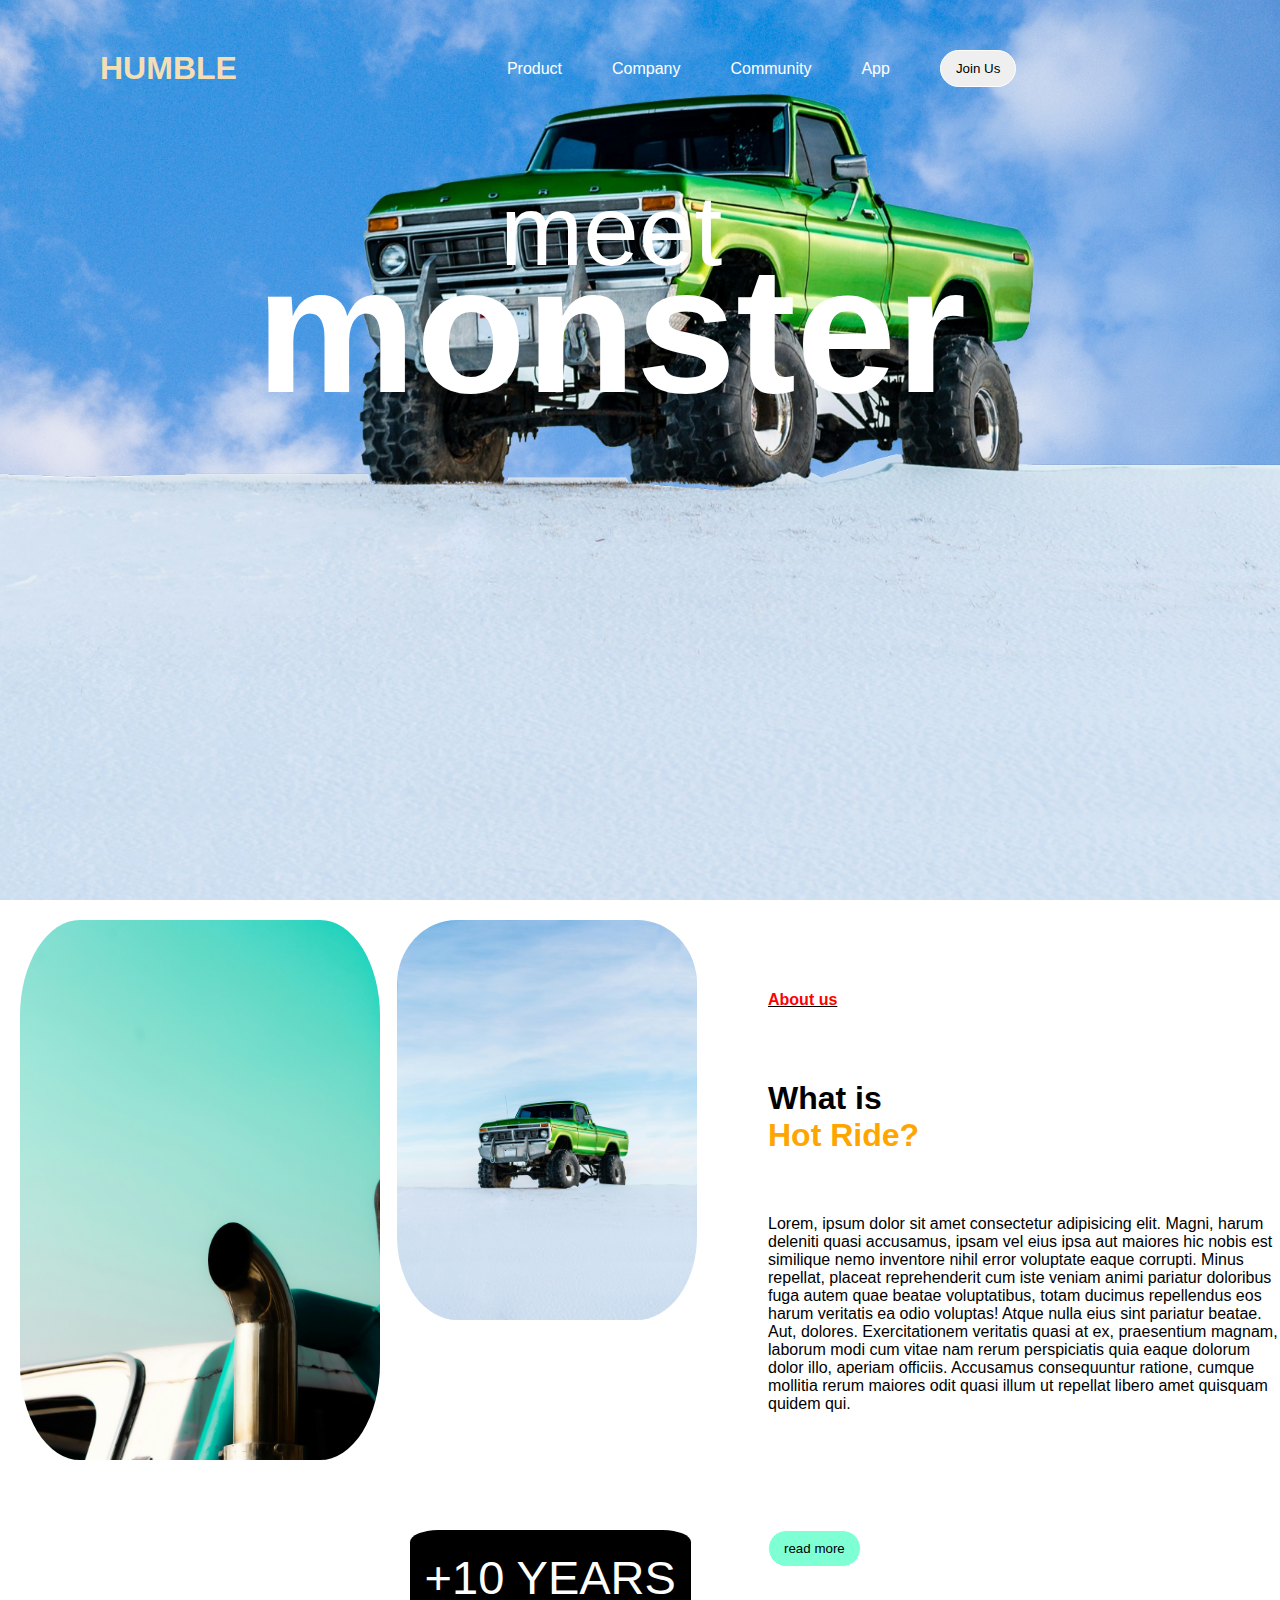
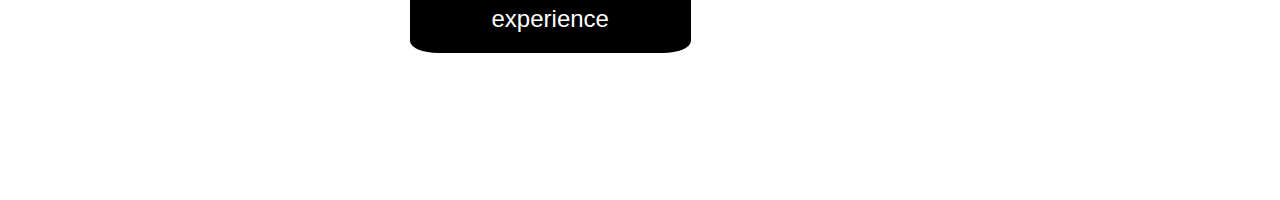
<file: index.html>
<!DOCTYPE html>
<html lang="en">
  <head>
    <meta charset="UTF-8" />
    <meta name="viewport" content="width=device-width, initial-scale=1.0" />
    <link rel="stylesheet" href="style.css" />
    <link rel="shortcut icon" href="./ChatGPT Image 12 Nov 2025, 13.55.31.png" type="image/x-icon">
    <title>Humble</title>
  </head>
  <body>
    <header>
      <h2 class="logo">humble</h2>
      <nav class="navigation">
        <a href="#" class="active">Product</a>
        <a href="#">Company</a>
        <a href="#">Community</a>
        <a href="#">App </a>
      </nav>
      <button>Join Us</button>
    </header>
    <main>
      <section>
        <div id="text">
          <h2>meet</h2>
          <h1>monster</h1>
        </div>
        <div class="img-sec">
          <!-- <div class="image-sec"> -->
          <img src="./uriel-xtgONQzGgOE-unsplash.jpg" id="img1" />
          <!-- </div> -->
          <!-- <div class="image-sec2"> -->
          <img src="./Monstar image.png" id="img2" />
          <!-- </div> -->
        </div>
      </section>
      <div id="about-sec">
        <div class="card-one">
          <img src="./filip-mroz-0hJL8lBl0qQ-unsplash.jpg" id="img3" />
          <img src="./aryan-elyasi-_vxmztKka8c-unsplash.jpg" id="img4" />
          <div id="text-sec">
            <p id="text1">+10 years</p>
            <p id="text2">experience</p>
          </div>
        </div>
        <div class="card-two">
          <h3>About us</h3>
          <h1>What is <span>Hot Ride?</span></h1>
          <p>
            Lorem, ipsum dolor sit amet consectetur adipisicing elit. Magni,
            harum deleniti quasi accusamus, ipsam vel eius ipsa aut maiores hic
            nobis est similique nemo inventore nihil error voluptate eaque
            corrupti. Minus repellat, placeat reprehenderit cum iste veniam
            animi pariatur doloribus fuga autem quae beatae voluptatibus, totam
            ducimus repellendus eos harum veritatis ea odio voluptas! Atque
            nulla eius sint pariatur beatae. Aut, dolores. Exercitationem
            veritatis quasi at ex, praesentium magnam, laborum modi cum vitae
            nam rerum perspiciatis quia eaque dolorum dolor illo, aperiam
            officiis. Accusamus consequuntur ratione, cumque mollitia rerum
            maiores odit quasi illum ut repellat libero amet quisquam quidem
            qui.
          </p>
          <button class="btn">read more</button>
        </div>
      </div>
    </main>
    <script src="./script.js"></script>
  </body>
</html>
</file>
<file: style.css>
* {
  margin: 0;
  padding: 0;
  box-sizing: border-box;
  font-family: "Poppins", sans-serif;
}

body {
  background: #000000;
  overflow-x: hidden;
}

header {
  display: flex;
  justify-content: flex-start;
  align-items: center;
  width: 100%;
  padding: 30px 100px;
  position: absolute;
  top: 0;
  left: 0;
  z-index: 100;
  margin-top: 20px;
}
header .navigation {
  display: flex;
}

.navigation a {
  padding-right: 50px;
  text-decoration: none;
  color: white;
}

.logo {
  font-size: 2em;
  color: wheat;
  margin-right: 270px;
  text-transform: uppercase;
}

button {
  border-radius: 20px;
  padding: 10px 15px;
  border: 1px solid white;
}

section {
  position: relative;
  height: 100vh;
  overflow: hidden;
}
main img {
  position: absolute;
  top: 0;
  left: 0;
  object-fit: cover;
}

#img1 {
  position: absolute;
  width: 100%;
  height: 100%;
}

#img2 {
  position: absolute;
  width: 1300px;
}

#text {
  position: absolute;
  z-index: 2;
  top: 20%;
  left: 20%;
  color: white;
  text-align: center;
  line-height: 100px;
}

#text h2 {
  font-size: 100px;
  font-weight: 500;
}

#text {
  font-size: 90px;
}

#about-sec {
  position: relative;
  background-color: white;
  z-index: 100;
  height: 100vh;
  display: flex;  
}

#img3 {
  width: 300px;
  position: absolute;
  z-index: 2000;
  left: 31%;
  border-radius: 20%;
  padding-top: 20px;
}

#img4 {
  padding: 20px;
  width: 400px;
  border-radius: 20%;
  position: absolute;
  padding: 20px;
  z-index: 30000;
}

.card-two h3{
  display: flex;
  flex-direction: column;
  position: absolute;
  color: red;
  font-size: 16px;
  top: 0%;
  left: 60%;
  line-height: 200px;
  text-decoration: underline black;
}

.card-two p{
  display: flex;
  flex-direction: column;
  position: absolute;
  color: black;
  font-size: 16px;
  top: 35%;
  left: 60%;
}
.card-two h1{
  display: flex;
  flex-direction: column;
  position: absolute;
  color: black;
  top: 20%;
  left: 60%;
}
.btn{
  display: flex;
  flex-direction: column;
  position: absolute;
  color: black;
  top: 70%;
  left: 60%;
  background-color: aquamarine;
}

span {
  color: orange;
}

#text1 {
  font-size: 47px;
  text-transform: uppercase;
}
#text2 {
  font-size: 24px;
}

#text-sec {
  background-color: #000000;
  color: white;
  position: absolute;
  left: 32%;
  top: 70%;
  z-index: 10000;
  text-align: center;
  border-radius: 10%;
  padding: 20px 15px;
}
</file>
